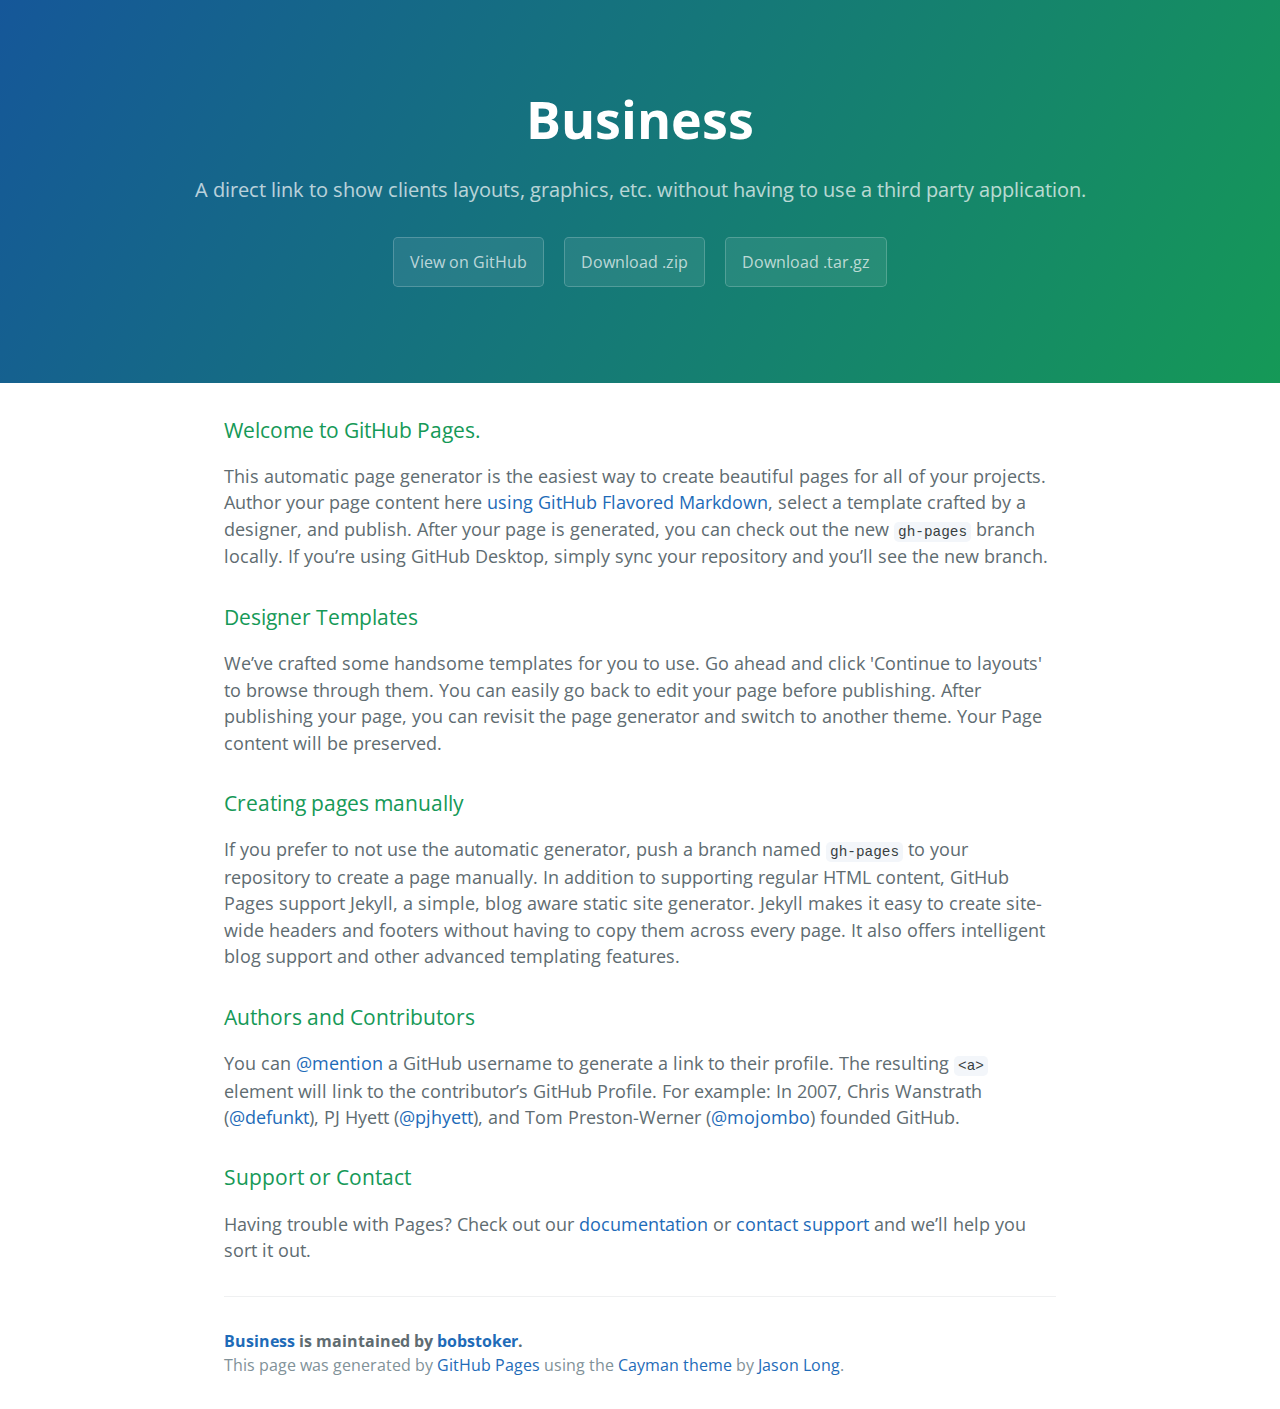
<file: index.html>
<!DOCTYPE html>
<html lang="en-us">
  <head>
    <meta charset="UTF-8">
    <title>Business by bobstoker</title>
    <meta name="viewport" content="width=device-width, initial-scale=1">
    <link rel="stylesheet" type="text/css" href="stylesheets/normalize.css" media="screen">
    <link href='https://fonts.googleapis.com/css?family=Open+Sans:400,700' rel='stylesheet' type='text/css'>
    <link rel="stylesheet" type="text/css" href="stylesheets/stylesheet.css" media="screen">
    <link rel="stylesheet" type="text/css" href="stylesheets/github-light.css" media="screen">
  </head>
  <body>
    <section class="page-header">
      <h1 class="project-name">Business</h1>
      <h2 class="project-tagline">A direct link to show clients layouts, graphics, etc. without having to use a third party application.</h2>
      <a href="https://github.com/bobstoker/business" class="btn">View on GitHub</a>
      <a href="https://github.com/bobstoker/business/zipball/master" class="btn">Download .zip</a>
      <a href="https://github.com/bobstoker/business/tarball/master" class="btn">Download .tar.gz</a>
    </section>

    <section class="main-content">
      <h3>
<a id="welcome-to-github-pages" class="anchor" href="#welcome-to-github-pages" aria-hidden="true"><span aria-hidden="true" class="octicon octicon-link"></span></a>Welcome to GitHub Pages.</h3>

<p>This automatic page generator is the easiest way to create beautiful pages for all of your projects. Author your page content here <a href="https://guides.github.com/features/mastering-markdown/">using GitHub Flavored Markdown</a>, select a template crafted by a designer, and publish. After your page is generated, you can check out the new <code>gh-pages</code> branch locally. If you’re using GitHub Desktop, simply sync your repository and you’ll see the new branch.</p>

<h3>
<a id="designer-templates" class="anchor" href="#designer-templates" aria-hidden="true"><span aria-hidden="true" class="octicon octicon-link"></span></a>Designer Templates</h3>

<p>We’ve crafted some handsome templates for you to use. Go ahead and click 'Continue to layouts' to browse through them. You can easily go back to edit your page before publishing. After publishing your page, you can revisit the page generator and switch to another theme. Your Page content will be preserved.</p>

<h3>
<a id="creating-pages-manually" class="anchor" href="#creating-pages-manually" aria-hidden="true"><span aria-hidden="true" class="octicon octicon-link"></span></a>Creating pages manually</h3>

<p>If you prefer to not use the automatic generator, push a branch named <code>gh-pages</code> to your repository to create a page manually. In addition to supporting regular HTML content, GitHub Pages support Jekyll, a simple, blog aware static site generator. Jekyll makes it easy to create site-wide headers and footers without having to copy them across every page. It also offers intelligent blog support and other advanced templating features.</p>

<h3>
<a id="authors-and-contributors" class="anchor" href="#authors-and-contributors" aria-hidden="true"><span aria-hidden="true" class="octicon octicon-link"></span></a>Authors and Contributors</h3>

<p>You can <a href="https://help.github.com/articles/basic-writing-and-formatting-syntax/#mentioning-users-and-teams" class="user-mention">@mention</a> a GitHub username to generate a link to their profile. The resulting <code>&lt;a&gt;</code> element will link to the contributor’s GitHub Profile. For example: In 2007, Chris Wanstrath (<a href="https://github.com/defunkt" class="user-mention">@defunkt</a>), PJ Hyett (<a href="https://github.com/pjhyett" class="user-mention">@pjhyett</a>), and Tom Preston-Werner (<a href="https://github.com/mojombo" class="user-mention">@mojombo</a>) founded GitHub.</p>

<h3>
<a id="support-or-contact" class="anchor" href="#support-or-contact" aria-hidden="true"><span aria-hidden="true" class="octicon octicon-link"></span></a>Support or Contact</h3>

<p>Having trouble with Pages? Check out our <a href="https://help.github.com/pages">documentation</a> or <a href="https://github.com/contact">contact support</a> and we’ll help you sort it out.</p>

      <footer class="site-footer">
        <span class="site-footer-owner"><a href="https://github.com/bobstoker/business">Business</a> is maintained by <a href="https://github.com/bobstoker">bobstoker</a>.</span>

        <span class="site-footer-credits">This page was generated by <a href="https://pages.github.com">GitHub Pages</a> using the <a href="https://github.com/jasonlong/cayman-theme">Cayman theme</a> by <a href="https://twitter.com/jasonlong">Jason Long</a>.</span>
      </footer>

    </section>

  
  </body>
</html>
</file>
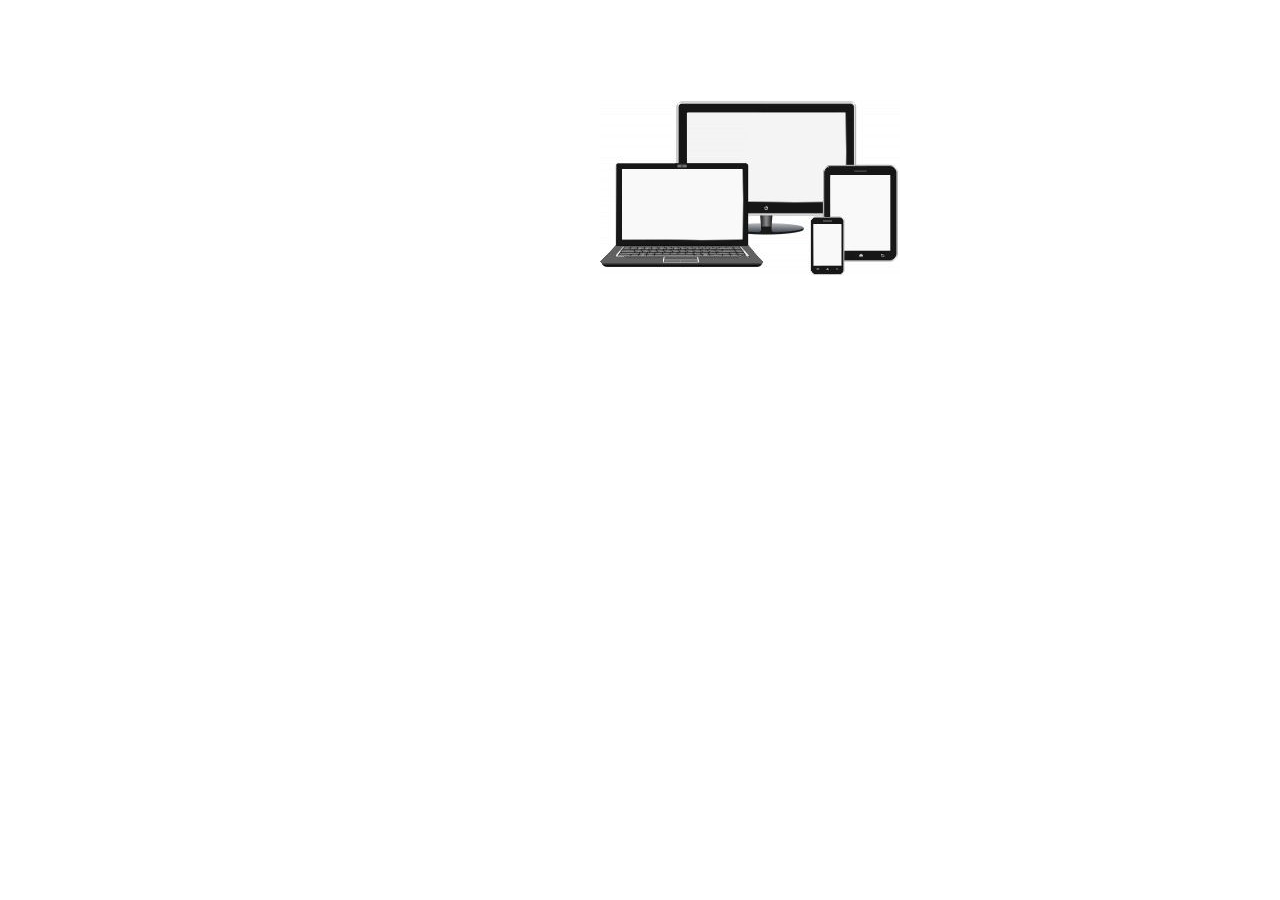
<file: images/image_1.html>
﻿<!DOCTYPE html>
<html>

<head>
<meta content="text/html; charset=utf-8" http-equiv="Content-Type">
<meta name="viewport" content="width=device-width, initial-scale=1.0">
<title>Image 1</title>
<link href="styles.css" rel="stylesheet" type="text/css">
</head>

<body>

<p>
	<img alt="" src="allmedia.jpg">
</p>

</body>

</html>
</file>
<file: stylesheets/stylesheet.css>
* {
  box-sizing: border-box; }

body {
  padding: 0;
  margin: 0;
  font-family: "Open Sans", "Helvetica Neue", Helvetica, Arial, sans-serif;
  font-size: 16px;
  line-height: 1.5;
  color: #606c71; }

a {
  color: #1e6bb8;
  text-decoration: none; }
  a:hover {
    text-decoration: underline; }

.btn {
  display: inline-block;
  margin-bottom: 1rem;
  color: rgba(255, 255, 255, 0.7);
  background-color: rgba(255, 255, 255, 0.08);
  border-color: rgba(255, 255, 255, 0.2);
  border-style: solid;
  border-width: 1px;
  border-radius: 0.3rem;
  transition: color 0.2s, background-color 0.2s, border-color 0.2s; }
  .btn + .btn {
    margin-left: 1rem; }

.btn:hover {
  color: rgba(255, 255, 255, 0.8);
  text-decoration: none;
  background-color: rgba(255, 255, 255, 0.2);
  border-color: rgba(255, 255, 255, 0.3); }

@media screen and (min-width: 64em) {
  .btn {
    padding: 0.75rem 1rem; } }

@media screen and (min-width: 42em) and (max-width: 64em) {
  .btn {
    padding: 0.6rem 0.9rem;
    font-size: 0.9rem; } }

@media screen and (max-width: 42em) {
  .btn {
    display: block;
    width: 100%;
    padding: 0.75rem;
    font-size: 0.9rem; }
    .btn + .btn {
      margin-top: 1rem;
      margin-left: 0; } }

.page-header {
  color: #fff;
  text-align: center;
  background-color: #159957;
  background-image: linear-gradient(120deg, #155799, #159957); }

@media screen and (min-width: 64em) {
  .page-header {
    padding: 5rem 6rem; } }

@media screen and (min-width: 42em) and (max-width: 64em) {
  .page-header {
    padding: 3rem 4rem; } }

@media screen and (max-width: 42em) {
  .page-header {
    padding: 2rem 1rem; } }

.project-name {
  margin-top: 0;
  margin-bottom: 0.1rem; }

@media screen and (min-width: 64em) {
  .project-name {
    font-size: 3.25rem; } }

@media screen and (min-width: 42em) and (max-width: 64em) {
  .project-name {
    font-size: 2.25rem; } }

@media screen and (max-width: 42em) {
  .project-name {
    font-size: 1.75rem; } }

.project-tagline {
  margin-bottom: 2rem;
  font-weight: normal;
  opacity: 0.7; }

@media screen and (min-width: 64em) {
  .project-tagline {
    font-size: 1.25rem; } }

@media screen and (min-width: 42em) and (max-width: 64em) {
  .project-tagline {
    font-size: 1.15rem; } }

@media screen and (max-width: 42em) {
  .project-tagline {
    font-size: 1rem; } }

.main-content :first-child {
  margin-top: 0; }
.main-content img {
  max-width: 100%; }
.main-content h1, .main-content h2, .main-content h3, .main-content h4, .main-content h5, .main-content h6 {
  margin-top: 2rem;
  margin-bottom: 1rem;
  font-weight: normal;
  color: #159957; }
.main-content p {
  margin-bottom: 1em; }
.main-content code {
  padding: 2px 4px;
  font-family: Consolas, "Liberation Mono", Menlo, Courier, monospace;
  font-size: 0.9rem;
  color: #383e41;
  background-color: #f3f6fa;
  border-radius: 0.3rem; }
.main-content pre {
  padding: 0.8rem;
  margin-top: 0;
  margin-bottom: 1rem;
  font: 1rem Consolas, "Liberation Mono", Menlo, Courier, monospace;
  color: #567482;
  word-wrap: normal;
  background-color: #f3f6fa;
  border: solid 1px #dce6f0;
  border-radius: 0.3rem; }
  .main-content pre > code {
    padding: 0;
    margin: 0;
    font-size: 0.9rem;
    color: #567482;
    word-break: normal;
    white-space: pre;
    background: transparent;
    border: 0; }
.main-content .highlight {
  margin-bottom: 1rem; }
  .main-content .highlight pre {
    margin-bottom: 0;
    word-break: normal; }
.main-content .highlight pre, .main-content pre {
  padding: 0.8rem;
  overflow: auto;
  font-size: 0.9rem;
  line-height: 1.45;
  border-radius: 0.3rem; }
.main-content pre code, .main-content pre tt {
  display: inline;
  max-width: initial;
  padding: 0;
  margin: 0;
  overflow: initial;
  line-height: inherit;
  word-wrap: normal;
  background-color: transparent;
  border: 0; }
  .main-content pre code:before, .main-content pre code:after, .main-content pre tt:before, .main-content pre tt:after {
    content: normal; }
.main-content ul, .main-content ol {
  margin-top: 0; }
.main-content blockquote {
  padding: 0 1rem;
  margin-left: 0;
  color: #819198;
  border-left: 0.3rem solid #dce6f0; }
  .main-content blockquote > :first-child {
    margin-top: 0; }
  .main-content blockquote > :last-child {
    margin-bottom: 0; }
.main-content table {
  display: block;
  width: 100%;
  overflow: auto;
  word-break: normal;
  word-break: keep-all; }
  .main-content table th {
    font-weight: bold; }
  .main-content table th, .main-content table td {
    padding: 0.5rem 1rem;
    border: 1px solid #e9ebec; }
.main-content dl {
  padding: 0; }
  .main-content dl dt {
    padding: 0;
    margin-top: 1rem;
    font-size: 1rem;
    font-weight: bold; }
  .main-content dl dd {
    padding: 0;
    margin-bottom: 1rem; }
.main-content hr {
  height: 2px;
  padding: 0;
  margin: 1rem 0;
  background-color: #eff0f1;
  border: 0; }

@media screen and (min-width: 64em) {
  .main-content {
    max-width: 64rem;
    padding: 2rem 6rem;
    margin: 0 auto;
    font-size: 1.1rem; } }

@media screen and (min-width: 42em) and (max-width: 64em) {
  .main-content {
    padding: 2rem 4rem;
    font-size: 1.1rem; } }

@media screen and (max-width: 42em) {
  .main-content {
    padding: 2rem 1rem;
    font-size: 1rem; } }

.site-footer {
  padding-top: 2rem;
  margin-top: 2rem;
  border-top: solid 1px #eff0f1; }

.site-footer-owner {
  display: block;
  font-weight: bold; }

.site-footer-credits {
  color: #819198; }

@media screen and (min-width: 64em) {
  .site-footer {
    font-size: 1rem; } }

@media screen and (min-width: 42em) and (max-width: 64em) {
  .site-footer {
    font-size: 1rem; } }

@media screen and (max-width: 42em) {
  .site-footer {
    font-size: 0.9rem; } }
</file>
<file: stylesheets/github-light.css>
/*
The MIT License (MIT)

Copyright (c) 2016 GitHub, Inc.

Permission is hereby granted, free of charge, to any person obtaining a copy
of this software and associated documentation files (the "Software"), to deal
in the Software without restriction, including without limitation the rights
to use, copy, modify, merge, publish, distribute, sublicense, and/or sell
copies of the Software, and to permit persons to whom the Software is
furnished to do so, subject to the following conditions:

The above copyright notice and this permission notice shall be included in all
copies or substantial portions of the Software.

THE SOFTWARE IS PROVIDED "AS IS", WITHOUT WARRANTY OF ANY KIND, EXPRESS OR
IMPLIED, INCLUDING BUT NOT LIMITED TO THE WARRANTIES OF MERCHANTABILITY,
FITNESS FOR A PARTICULAR PURPOSE AND NONINFRINGEMENT. IN NO EVENT SHALL THE
AUTHORS OR COPYRIGHT HOLDERS BE LIABLE FOR ANY CLAIM, DAMAGES OR OTHER
LIABILITY, WHETHER IN AN ACTION OF CONTRACT, TORT OR OTHERWISE, ARISING FROM,
OUT OF OR IN CONNECTION WITH THE SOFTWARE OR THE USE OR OTHER DEALINGS IN THE
SOFTWARE.

*/

.pl-c /* comment */ {
  color: #969896;
}

.pl-c1 /* constant, variable.other.constant, support, meta.property-name, support.constant, support.variable, meta.module-reference, markup.raw, meta.diff.header */,
.pl-s .pl-v /* string variable */ {
  color: #0086b3;
}

.pl-e /* entity */,
.pl-en /* entity.name */ {
  color: #795da3;
}

.pl-smi /* variable.parameter.function, storage.modifier.package, storage.modifier.import, storage.type.java, variable.other */,
.pl-s .pl-s1 /* string source */ {
  color: #333;
}

.pl-ent /* entity.name.tag */ {
  color: #63a35c;
}

.pl-k /* keyword, storage, storage.type */ {
  color: #a71d5d;
}

.pl-s /* string */,
.pl-pds /* punctuation.definition.string, string.regexp.character-class */,
.pl-s .pl-pse .pl-s1 /* string punctuation.section.embedded source */,
.pl-sr /* string.regexp */,
.pl-sr .pl-cce /* string.regexp constant.character.escape */,
.pl-sr .pl-sre /* string.regexp source.ruby.embedded */,
.pl-sr .pl-sra /* string.regexp string.regexp.arbitrary-repitition */ {
  color: #183691;
}

.pl-v /* variable */ {
  color: #ed6a43;
}

.pl-id /* invalid.deprecated */ {
  color: #b52a1d;
}

.pl-ii /* invalid.illegal */ {
  color: #f8f8f8;
  background-color: #b52a1d;
}

.pl-sr .pl-cce /* string.regexp constant.character.escape */ {
  font-weight: bold;
  color: #63a35c;
}

.pl-ml /* markup.list */ {
  color: #693a17;
}

.pl-mh /* markup.heading */,
.pl-mh .pl-en /* markup.heading entity.name */,
.pl-ms /* meta.separator */ {
  font-weight: bold;
  color: #1d3e81;
}

.pl-mq /* markup.quote */ {
  color: #008080;
}

.pl-mi /* markup.italic */ {
  font-style: italic;
  color: #333;
}

.pl-mb /* markup.bold */ {
  font-weight: bold;
  color: #333;
}

.pl-md /* markup.deleted, meta.diff.header.from-file */ {
  color: #bd2c00;
  background-color: #ffecec;
}

.pl-mi1 /* markup.inserted, meta.diff.header.to-file */ {
  color: #55a532;
  background-color: #eaffea;
}

.pl-mdr /* meta.diff.range */ {
  font-weight: bold;
  color: #795da3;
}

.pl-mo /* meta.output */ {
  color: #1d3e81;
}
</file>
<file: images/styles.css>
﻿body {
	margin-left: 600px;
	margin-top: 100px;
}
</file>
